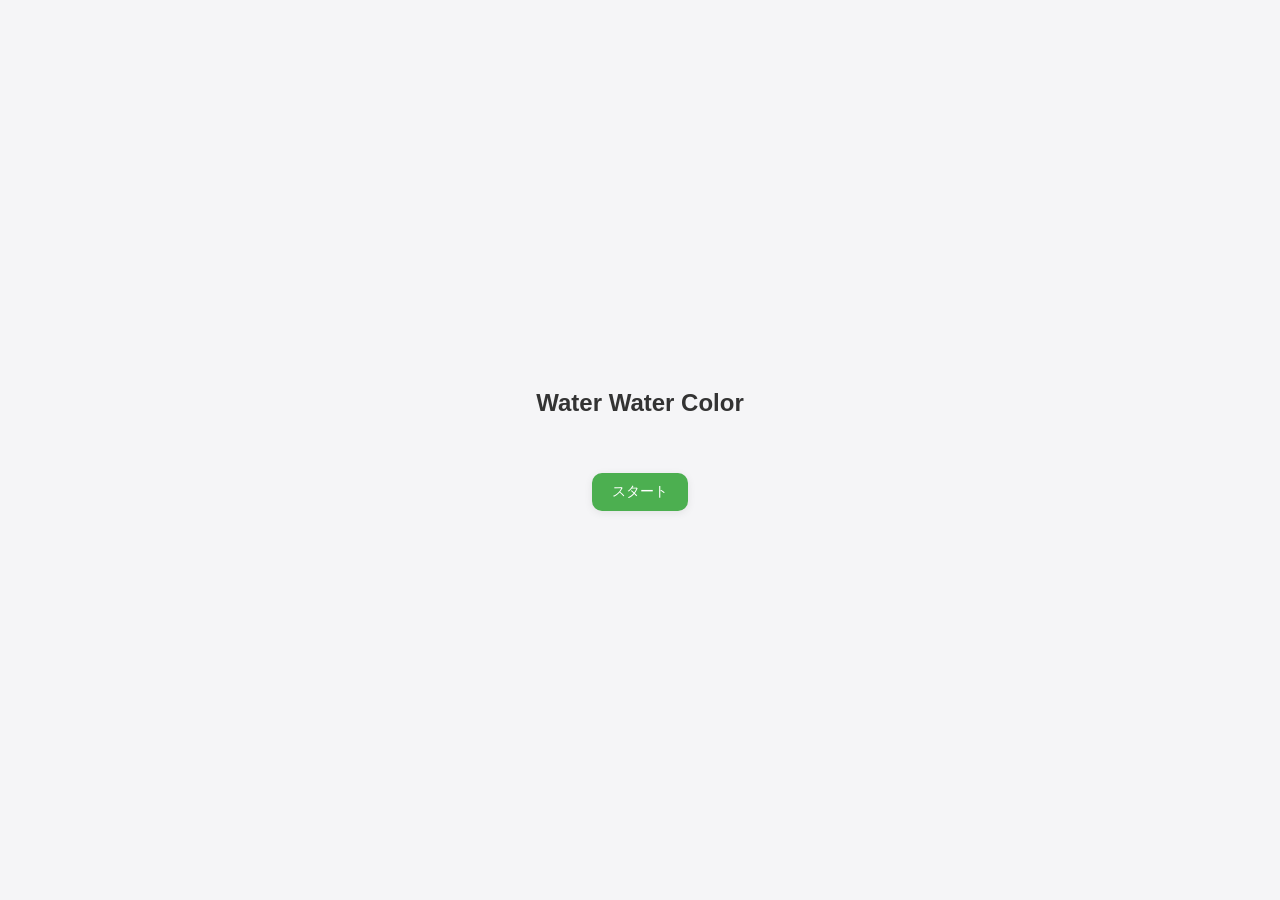
<file: index.html>
<!DOCTYPE html>
<html lang="ja">
<head>
  <meta charset="UTF-8">
  <meta name="viewport" content="width=device-width, initial-scale=1.0">
  <title>Water Water Color</title>
  <link rel="stylesheet" href="style.css">
</head>
<body>
  <!-- タイトル画面 -->
  <div id="title-screen" class="screen">
    <h1>Water Water Color</h1>
    <button id="start-btn" class="btn btn-primary">スタート</button>
  </div>

  <!-- レベル選択画面 -->
  <div id="level-select-screen" class="screen hidden">
    <h1>レベル選択</h1>
    <div id="level-grid" class="level-grid"></div>
  </div>

  <!-- ゲーム画面 -->
  <div id="game-screen" class="screen hidden">
    <div class="game-header">
      <span id="level-label">Level 1</span>
      <span id="moves-label">Moves: 0</span>
    </div>
    <div id="tubes-container" class="tubes-container"></div>
    <div class="game-controls">
      <button id="undo-btn" class="btn">↩ Undo</button>
      <button id="restart-btn" class="btn">🔄 Restart</button>
      <button id="back-btn" class="btn">◁ Back</button>
    </div>
  </div>

  <!-- クリアオーバーレイ -->
  <div id="clear-overlay" class="overlay hidden">
    <div class="overlay-content">
      <h2>🎉 クリア！</h2>
      <p id="clear-moves"></p>
      <button id="next-level-btn" class="btn btn-primary">次のレベルへ →</button>
      <button id="back-to-levels-btn" class="btn">レベル選択に戻る</button>
    </div>
  </div>

  <!-- コーナーキャラクター -->
  <div id="animal-corner" class="animal-corner hidden"></div>

  <script src="levels.js"></script>
  <script src="game.js"></script>
</body>
</html>
</file>
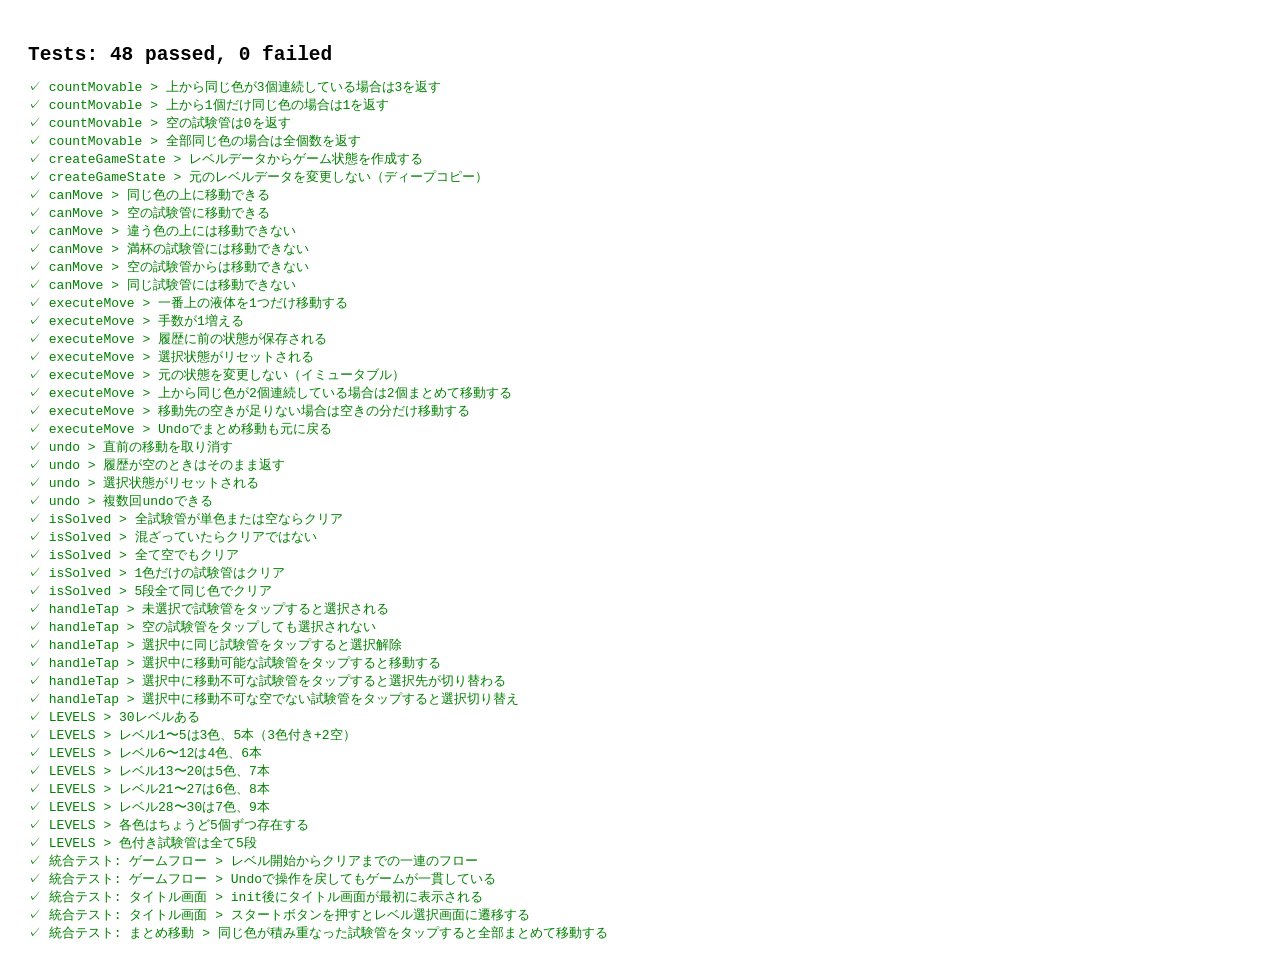
<file: game.test.html>
<!DOCTYPE html>
<html lang="ja">
<head>
  <meta charset="UTF-8">
  <title>Water Water Color Tests</title>
  <style>
    body { font-family: monospace; padding: 20px; }
    h2 { margin-bottom: 12px; }
  </style>
</head>
<body>
  <div id="test-results"></div>
  <!-- DOM IT用: 画面遷移テストのための最小HTML構造 -->
  <div style="display:none">
    <div id="title-screen" class="screen">
      <button id="start-btn">スタート</button>
    </div>
    <div id="level-select-screen" class="screen hidden"></div>
    <div id="game-screen" class="screen hidden">
      <span id="level-label"></span>
      <span id="moves-label"></span>
      <div id="tubes-container"></div>
      <button id="undo-btn"></button>
      <button id="restart-btn"></button>
      <button id="back-btn"></button>
    </div>
    <div id="clear-overlay" class="hidden">
      <p id="clear-moves"></p>
      <button id="next-level-btn"></button>
      <button id="back-to-levels-btn"></button>
    </div>
    <div id="level-grid"></div>
    <div id="animal-corner" class="hidden"></div>
  </div>
  <script src="test-runner.js"></script>
  <script src="game.js"></script>
  <script src="levels.js"></script>
  <script src="game.test.js"></script>
</body>
</html>
</file>
<file: style.css>
* { margin: 0; padding: 0; box-sizing: border-box; }

body {
  font-family: -apple-system, BlinkMacSystemFont, 'Segoe UI', sans-serif;
  background: #f5f5f7;
  color: #333;
  min-height: 100vh;
  display: flex;
  justify-content: center;
  align-items: center;
}

.screen { width: 100%; max-width: 480px; padding: 20px; }
.hidden { display: none !important; }

h1 {
  text-align: center;
  font-size: 24px;
  font-weight: 700;
  margin-bottom: 24px;
  color: #333;
}

.level-grid {
  display: grid;
  grid-template-columns: repeat(5, 1fr);
  gap: 10px;
}

.level-btn {
  aspect-ratio: 1;
  border: none;
  border-radius: 12px;
  background: white;
  box-shadow: 0 2px 8px rgba(0,0,0,0.08);
  font-size: 16px;
  font-weight: 600;
  color: #555;
  cursor: pointer;
  display: flex;
  align-items: center;
  justify-content: center;
  transition: transform 0.15s;
}

.level-btn:hover { transform: scale(1.05); }
.level-btn.cleared { color: #4CAF50; }
.level-btn.cleared::after { content: ' ✓'; font-size: 12px; }

.game-header {
  display: flex;
  justify-content: space-between;
  margin-bottom: 20px;
  font-size: 16px;
  font-weight: 600;
}

.tubes-container {
  display: flex;
  justify-content: center;
  gap: 12px;
  flex-wrap: wrap;
  min-height: 200px;
  align-items: flex-end;
  padding: 20px 0;
}

.tube {
  width: 44px;
  display: flex;
  flex-direction: column-reverse;
  border: 2px solid #ccc;
  border-top: none;
  border-radius: 0 0 10px 10px;
  height: 162px;
  background: white;
  box-shadow: 0 2px 8px rgba(0,0,0,0.06);
  cursor: pointer;
  transition: transform 0.15s;
  overflow: hidden;
}

.tube.selected {
  transform: translateY(-12px);
  border-color: #666;
}

.liquid {
  width: 100%;
  height: 30px;
}

.game-controls {
  display: flex;
  justify-content: center;
  gap: 10px;
  margin-top: 24px;
}

.btn {
  padding: 10px 20px;
  border: none;
  border-radius: 10px;
  background: white;
  box-shadow: 0 2px 8px rgba(0,0,0,0.08);
  font-size: 14px;
  cursor: pointer;
  transition: transform 0.15s;
}

.btn:hover { transform: scale(1.05); }
.btn-primary { background: #4CAF50; color: white; }

.overlay {
  position: fixed;
  top: 0; left: 0; right: 0; bottom: 0;
  background: rgba(0,0,0,0.5);
  display: flex;
  align-items: center;
  justify-content: center;
  z-index: 100;
}

.overlay-content {
  background: white;
  border-radius: 20px;
  padding: 32px;
  text-align: center;
  box-shadow: 0 8px 32px rgba(0,0,0,0.15);
}

.overlay-content h2 { font-size: 28px; margin-bottom: 8px; }
.overlay-content p { margin-bottom: 20px; color: #666; }
.overlay-content .btn { display: block; width: 100%; margin-top: 10px; }

#title-screen {
  display: flex;
  flex-direction: column;
  align-items: center;
  justify-content: center;
  gap: 32px;
  min-height: 60vh;
}

.animal-corner {
  position: fixed;
  bottom: 24px;
  right: 24px;
  font-size: 64px;
  line-height: 1;
  user-select: none;
  z-index: 50;
  filter: drop-shadow(0 4px 8px rgba(0,0,0,0.15));
}

@keyframes animal-float {
  0%, 100% { transform: translateY(0); }
  50% { transform: translateY(-14px); }
}

@keyframes animal-bounce {
  0%, 100% { transform: translateY(0) scaleY(1) scaleX(1); }
  35% { transform: translateY(-22px) scaleY(0.95) scaleX(1.05); }
  70% { transform: translateY(0) scaleY(1.15) scaleX(0.9); }
  85% { transform: translateY(-6px) scaleY(0.95) scaleX(1.05); }
}

@keyframes animal-shake {
  0%, 100% { transform: rotate(0deg); }
  20% { transform: rotate(-18deg); }
  40% { transform: rotate(18deg); }
  60% { transform: rotate(-12deg); }
  80% { transform: rotate(12deg); }
}

@keyframes animal-spin {
  0% { transform: rotate(0deg) scale(1); }
  50% { transform: rotate(180deg) scale(1.2); }
  100% { transform: rotate(360deg) scale(1); }
}

.animal-float { animation: animal-float 2s ease-in-out infinite; }
.animal-bounce { animation: animal-bounce 0.7s ease infinite; }
.animal-shake { animation: animal-shake 0.5s ease-in-out infinite; }
.animal-spin { animation: animal-spin 1s ease-in-out infinite; }
</file>
